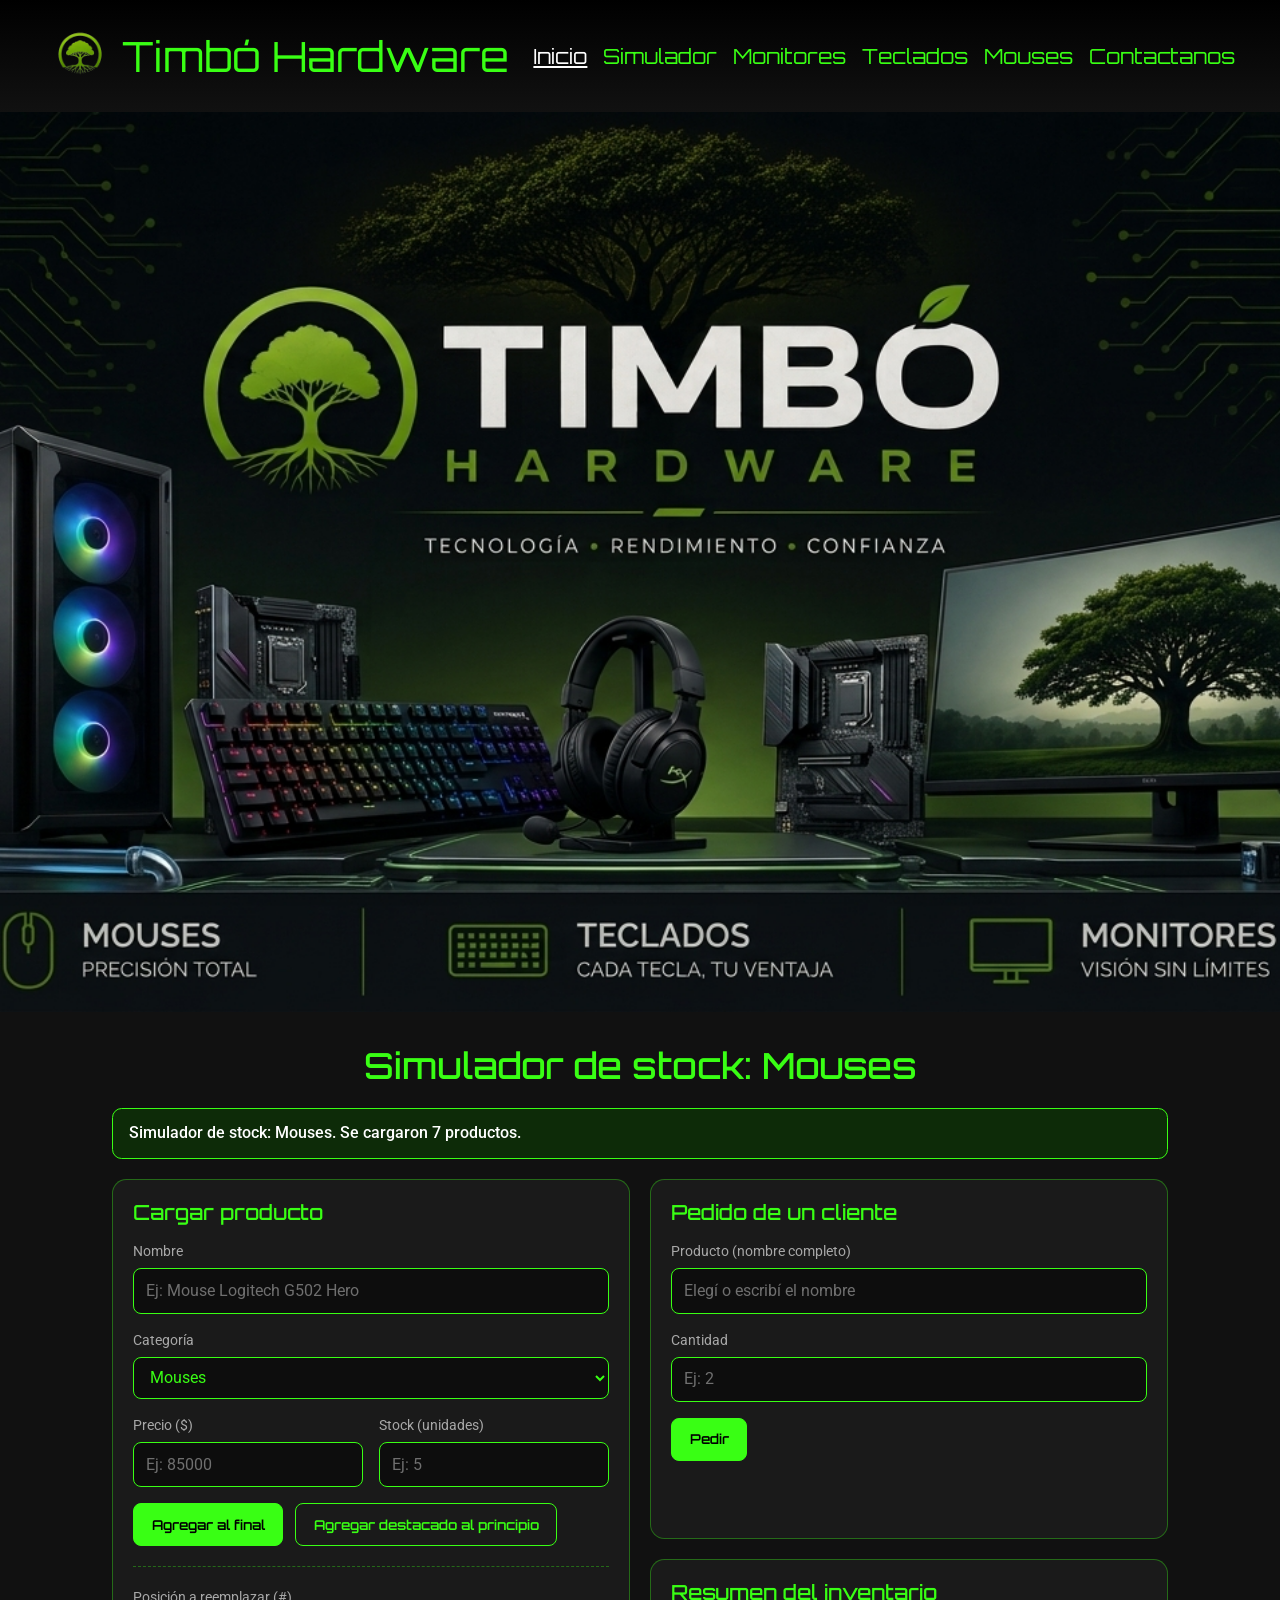
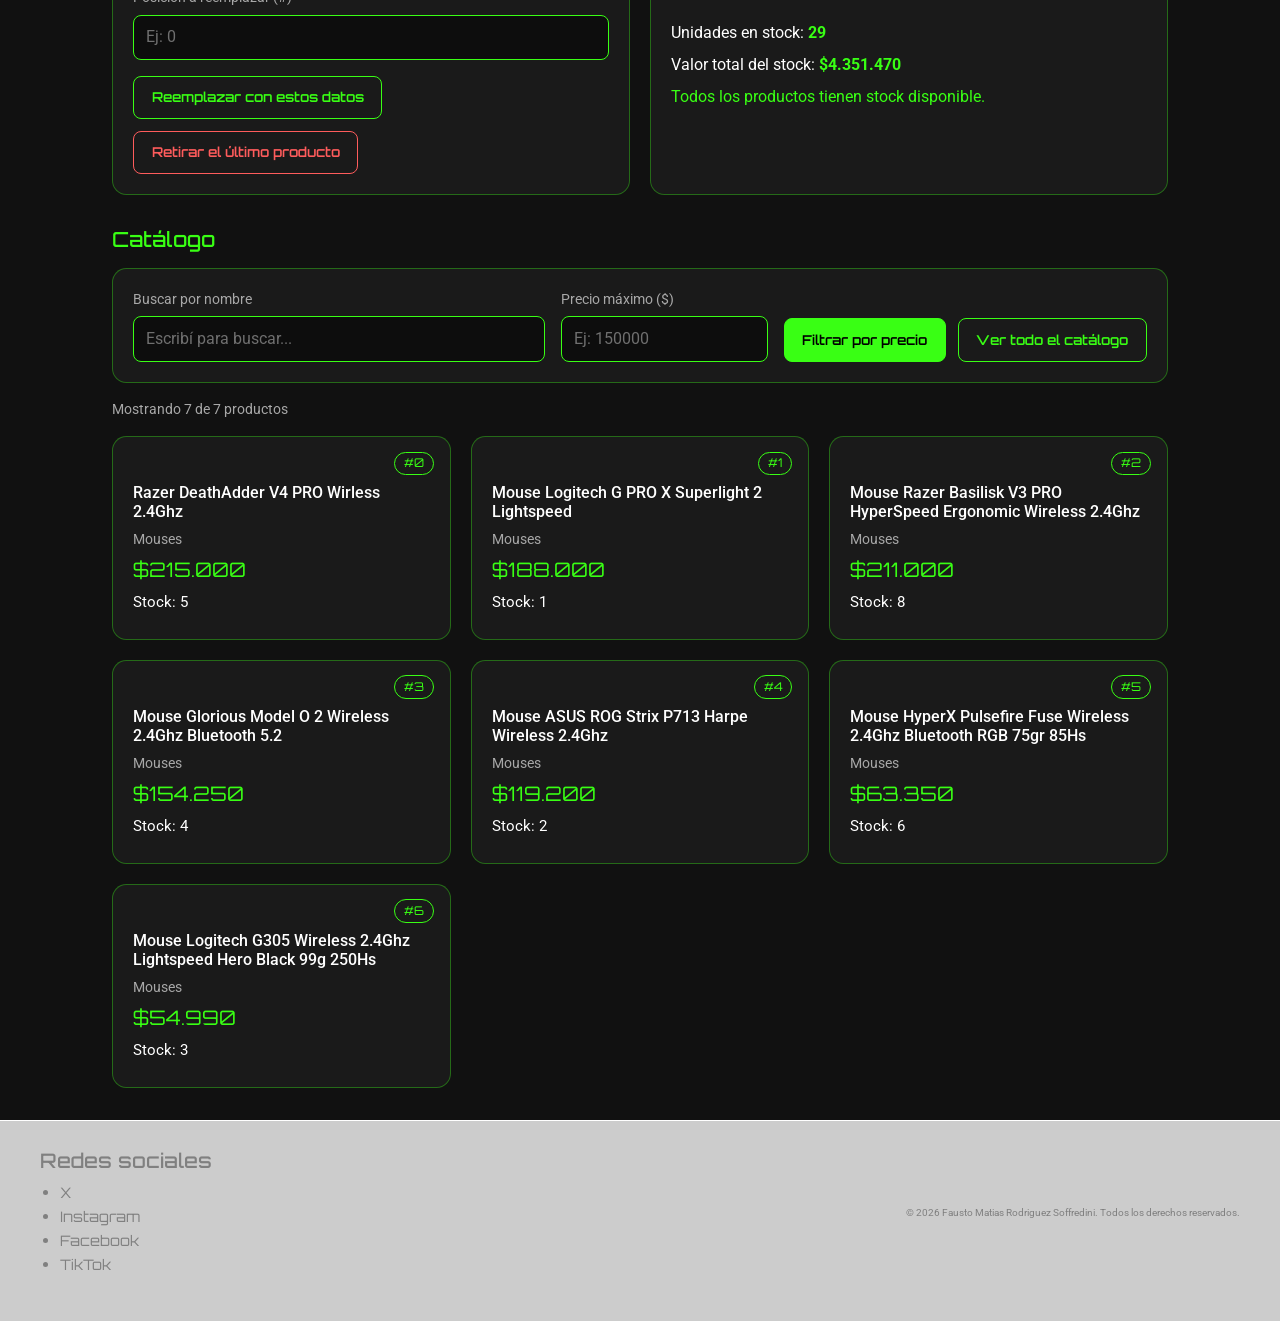
<file: index.html>
<!DOCTYPE html>
<html lang="es">

<head>
    <meta charset="UTF-8">
    <meta name="viewport" content="width=device-width, initial-scale=1.0">
    <title>Timbó Hardware</title>
    <meta name="description"
        content="Timbó Hardware: tienda gamer con monitores, teclados y mouses de las mejores marcas. Envíos y atención personalizada en Entre Ríos, Argentina.">
    <meta name="keywords"
        content="hardware gamer, tienda de hardware, monitores gamer, teclados mecánicos, mouses gamer, Timbó, Entre Ríos">
    <link href="https://cdn.jsdelivr.net/npm/bootstrap@5.3.3/dist/css/bootstrap.min.css" rel="stylesheet">
    <link rel="stylesheet" href="css/styles.css">
    <link rel="preconnect" href="https://fonts.googleapis.com">
    <link rel="preconnect" href="https://fonts.gstatic.com" crossorigin>
    <link
        href="https://fonts.googleapis.com/css2?family=Exo+2:ital,wght@0,100..900;1,100..900&family=Orbitron:wght@400..900&family=Roboto:ital,wght@0,100..900;1,100..900&display=swap"
        rel="stylesheet">
    <link href="https://unpkg.com/aos@2.3.1/dist/aos.css" rel="stylesheet">
    <script src="js/main.js" defer></script>
</head>

<body>
    <header>
        <nav class="navbar navbar-expand-lg navbar-dark navbar-custom">
            <div class="container-fluid">
                <a class="navbar-brand" href="#">
                    <img src="img/opcion3_logotimbohardware.png" alt="Logo timbó hardware">
                    <span class="title">Timbó Hardware</span>
                </a>
                <button class="navbar-toggler" type="button" data-bs-toggle="collapse" data-bs-target="#navbarNav"
                    aria-controls="navbarNav" aria-expanded="false" aria-label="Toggle navigation">
                    <span class="navbar-toggler-icon"></span>
                </button>
                <div class="collapse navbar-collapse" id="navbarNav">
                    <ul class="navbar-nav ms-auto">
                        <li class="nav-item"><a class="nav-link active" aria-current="page" href="#">Inicio</a></li>
                        <li class="nav-item"><a class="nav-link" href="#simulador">Simulador</a></li>
                        <li class="nav-item"><a class="nav-link" href="pages/monitores.html">Monitores</a></li>
                        <li class="nav-item"><a class="nav-link" href="pages/teclados.html">Teclados</a></li>
                        <li class="nav-item"><a class="nav-link" href="pages/mouses.html">Mouses</a></li>
                        <li class="nav-item"><a class="nav-link" href="pages/contactanos.html">Contactanos</a></li>
                    </ul>
                </div>
            </div>
        </nav>
    </header>
    <main>
        <section class="secindex">
        </section>

        <section class="simulador" id="simulador">
            <h1>Simulador de stock: Mouses</h1>

            <p id="mensaje" class="mensaje" role="status" aria-live="polite"></p>

            <div class="paneles">
                
                <form id="form-producto" class="panel panel-formulario" autocomplete="off">
                    <h2>Cargar producto</h2>

                    <div class="campo">
                        <label for="nombre">Nombre</label>
                        <input type="text" id="nombre" placeholder="Ej: Mouse Logitech G502 Hero">
                    </div>

                    <div class="campo">
                        <label for="categoria">Categoría</label>
                        <select id="categoria">
                            <option value="Monitores">Monitores</option>
                            <option value="Teclados">Teclados</option>
                            <option value="Mouses" selected>Mouses</option>
                        </select>
                    </div>

                    <div class="campos-doble">
                        <div class="campo">
                            <label for="precio">Precio ($)</label>
                            <input type="number" id="precio" min="1" step="any" placeholder="Ej: 85000">
                        </div>
                        <div class="campo">
                            <label for="stock">Stock (unidades)</label>
                            <input type="number" id="stock" min="0" step="1" placeholder="Ej: 5">
                        </div>
                    </div>

                    <div class="botones">
                        <button type="button" id="btn-agregar-final" class="boton">Agregar al final</button>
                        <button type="button" id="btn-agregar-principio" class="boton boton-secundario">Agregar
                            destacado al principio</button>
                    </div>

                    <div class="campo campo-separado">
                        <label for="indice">Posición a reemplazar (#)</label>
                        <input type="number" id="indice" min="0" step="1" placeholder="Ej: 0">
                    </div>

                    <div class="botones">
                        <button type="button" id="btn-reemplazar" class="boton boton-secundario">Reemplazar con estos
                            datos</button>
                        <button type="button" id="btn-retirar" class="boton boton-peligro">Retirar el último
                            producto</button>
                    </div>
                </form>

                <!-- Pedido de un cliente -->
                <div class="panel">
                    <h2>Pedido de un cliente</h2>

                    <div class="campo">
                        <label for="pedido-nombre">Producto (nombre completo)</label>
                        <input type="text" id="pedido-nombre" list="lista-nombres" autocomplete="off"
                            placeholder="Elegí o escribí el nombre">
                        <datalist id="lista-nombres"></datalist>
                    </div>

                    <div class="campo">
                        <label for="pedido-cantidad">Cantidad</label>
                        <input type="number" id="pedido-cantidad" min="1" step="1" placeholder="Ej: 2">
                    </div>

                    <div class="botones">
                        <button type="button" id="btn-pedir" class="boton">Pedir</button>
                    </div>
                </div>

                <!-- Resumen del inventario (se actualiza solo) -->
                <div class="panel">
                    <h2>Resumen del inventario</h2>
                    <div id="resumen" class="resumen"></div>
                </div>
            </div>

            <!-- Catálogo -->
            <div class="catalogo">
                <h2>Catálogo</h2>

                <div class="barra-filtros">
                    <div class="campo campo-busqueda">
                        <label for="busqueda">Buscar por nombre</label>
                        <input type="search" id="busqueda" placeholder="Escribí para buscar...">
                    </div>

                    <div class="campo">
                        <label for="precio-maximo">Precio máximo ($)</label>
                        <input type="number" id="precio-maximo" min="1" step="any" placeholder="Ej: 150000">
                    </div>

                    <div class="botones botones-filtro">
                        <button type="button" id="btn-filtrar" class="boton">Filtrar por precio</button>
                        <button type="button" id="btn-mostrar-todos" class="boton boton-secundario">Ver todo el
                            catálogo</button>
                    </div>
                </div>

                <p id="contador" class="contador"></p>

                <div id="contenedor-productos" class="grilla-tarjetas"></div>
            </div>
        </section>
    </main>

    <footer>
        <div>
            <h2>Redes sociales</h2>
            <ul>
                <li><a href="https://x.com/" target="_blank">X</a></li>
                <li><a href="https://www.instagram.com/" target="_blank">Instagram</a></li>
                <li><a href="https://www.facebook.com/" target="_blank">Facebook</a></li>
                <li><a href="https://www.tiktok.com/" target="_blank">TikTok</a></li>
            </ul>
        </div>

        <div>
            <p>&copy; 2026 Fausto Matias Rodriguez Soffredini. Todos los derechos reservados.</p>
        </div>

    </footer>

    <script src="https://cdn.jsdelivr.net/npm/bootstrap@5.3.3/dist/js/bootstrap.bundle.min.js"></script>
</body>

</html>
</file>
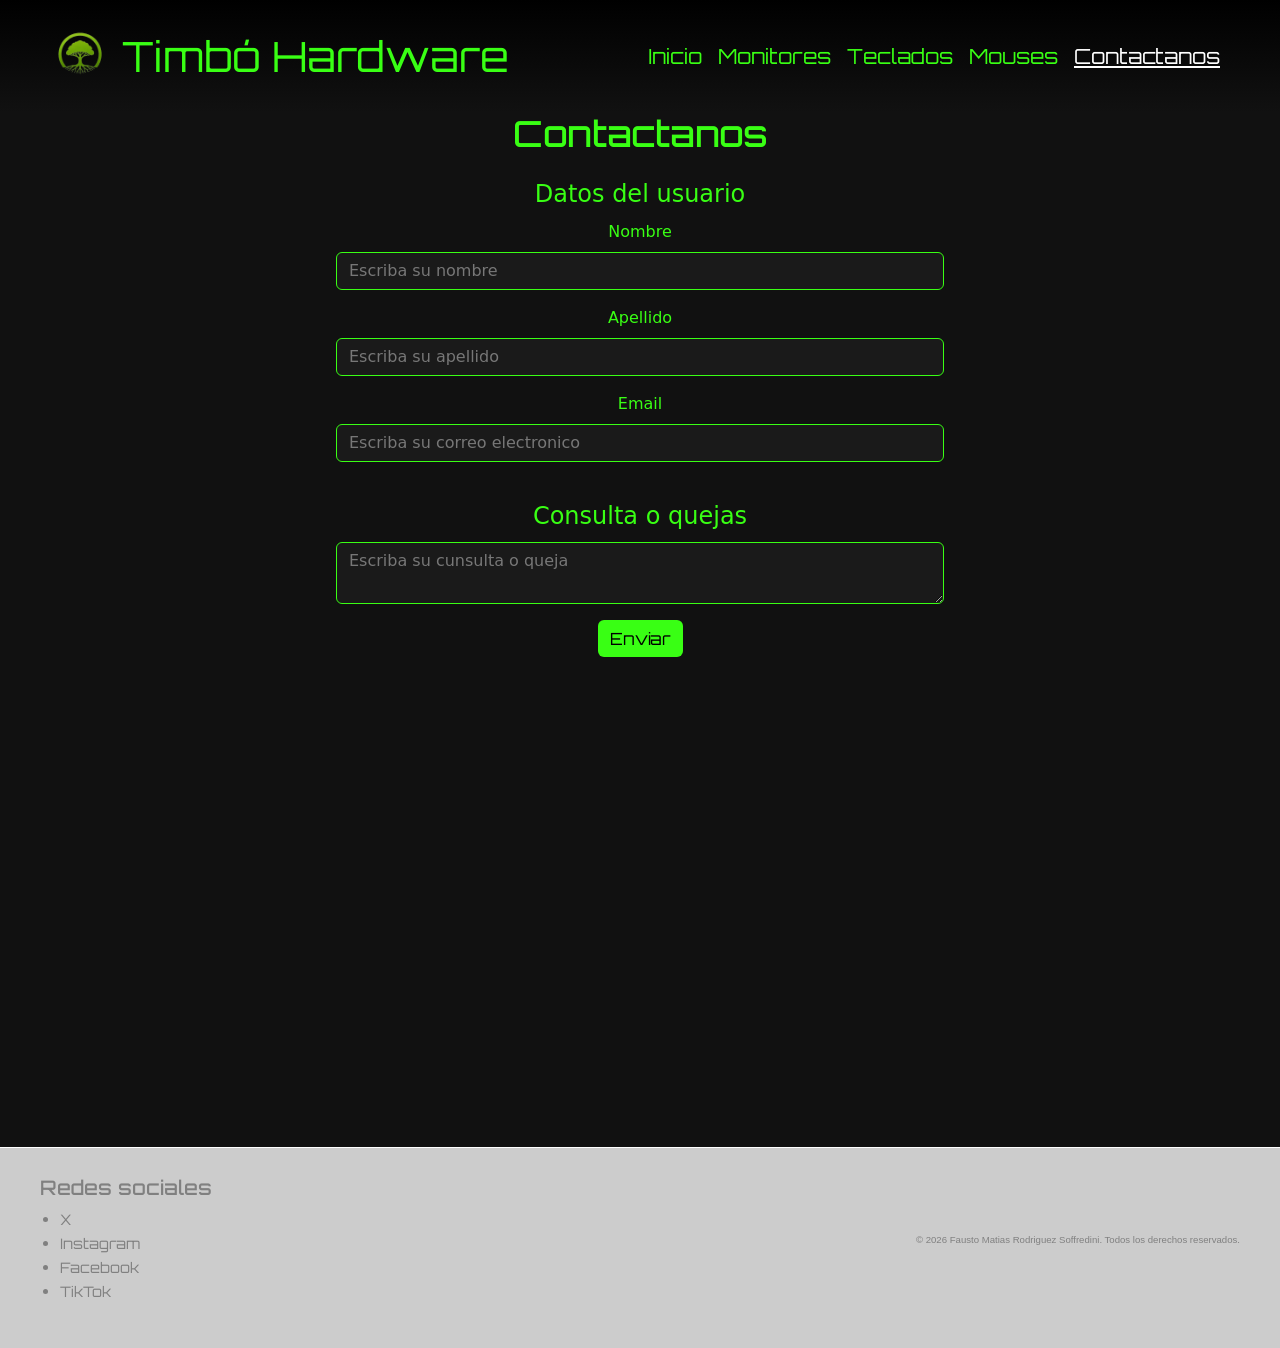
<file: pages/contactanos.html>
<!DOCTYPE html>
<html lang="es">

<head>
    <meta charset="UTF-8">
    <meta name="viewport" content="width=device-width, initial-scale=1.0">
    <title>Contactanos | Timbó Hardware</title>
    <meta name="description"
        content="¿Consultas o quejas? Escribinos desde el formulario de contacto de Timbó Hardware y encontrá nuestra ubicación en Timbó, Entre Ríos.">
    <meta name="keywords"
        content="contacto Timbó Hardware, formulario de contacto, ubicación tienda gamer, Entre Ríos">
    <link href="https://cdn.jsdelivr.net/npm/bootstrap@5.3.3/dist/css/bootstrap.min.css" rel="stylesheet">
    <link rel="stylesheet" href="../css/styles.css">
    <link rel="preconnect" href="https://fonts.googleapis.com">
    <link rel="preconnect" href="https://fonts.gstatic.com" crossorigin>
    <link href="https://fonts.googleapis.com/css2?family=Orbitron:wght@400..900&display=swap" rel="stylesheet">
    <script src="../js/main.js" defer></script>
</head>

<body>
    <header>
        <nav class="navbar navbar-expand-lg navbar-dark navbar-custom">
            <div class="container-fluid">
                <a class="navbar-brand" href="../index.html">
                    <img src="../img/opcion3_logotimbohardware.png" alt="Logo timbó hardware">
                    <span class="title">Timbó Hardware</span>
                </a>
                <button class="navbar-toggler" type="button" data-bs-toggle="collapse"
                    data-bs-target="#navbarNav" aria-controls="navbarNav" aria-expanded="false"
                    aria-label="Toggle navigation">
                    <span class="navbar-toggler-icon"></span>
                </button>
                <div class="collapse navbar-collapse" id="navbarNav">
                    <ul class="navbar-nav ms-auto">
                        <li class="nav-item"><a class="nav-link" href="../index.html">Inicio</a></li>
                        <li class="nav-item"><a class="nav-link" href="monitores.html">Monitores</a></li>
                        <li class="nav-item"><a class="nav-link" href="teclados.html">Teclados</a></li>
                        <li class="nav-item"><a class="nav-link" href="mouses.html">Mouses</a></li>
                        <li class="nav-item"><a class="nav-link active" aria-current="page" href="#">Contactanos</a></li>
                    </ul>
                </div>
            </div>
        </nav>
    </header>


    <main class="maincontact">
        <div class="container">
            <h1 class="h2contact">Contactanos</h1>
            <form>
                <fieldset>
                    <legend>Datos del usuario</legend>
                    <div class="mb-3">
                        <label for="form-name" class="form-label">Nombre</label>
                        <input type="text" class="form-control" id="form-name" placeholder="Escriba su nombre" required>
                    </div>
                    <div class="mb-3">
                        <label for="from-apl" class="form-label">Apellido</label>
                        <input type="text" class="form-control" id="from-apl" placeholder="Escriba su apellido" required>
                    </div>
                    <div class="mb-3">
                        <label for="from-email" class="form-label">Email</label>
                        <input type="email" class="form-control" id="from-email" placeholder="Escriba su correo electronico" required>
                    </div>
                </fieldset>
                <fieldset>
                    <legend>Consulta o quejas</legend>
                    <textarea class="form-control" placeholder="Escriba su cunsulta o queja"></textarea>
                </fieldset>
                <input type="submit" class="btn btn-neon mt-3" value="Enviar">
            </form>
            <section>
                <iframe title="Ubicación de Timbó Hardware en el mapa"
                    src="https://www.google.com/maps/embed?pb=!1m18!1m12!1m3!1d252.16067580365151!2d-60.49565575355877!3d-31.752585720716606!2m3!1f0!2f0!3f0!3m2!1i1024!2i768!4f13.1!3m3!1m2!1s0x95b44ddc25645367%3A0x3a092cbb2040b0ad!2zRWwgVGltYsOzLCBFMzEwMiBQYXJhbsOhLCBFbnRyZSBSw61vcw!5e0!3m2!1ses!2sar!4v1782133931710!5m2!1ses!2sar"
                    allowfullscreen="" loading="lazy" referrerpolicy="no-referrer-when-downgrade"></iframe>
            </section>
        </div>
    </main>


    <footer>
        <div>
            <h2>Redes sociales</h2>
            <ul>
                <li><a href="https://x.com/" target="_blank">X</a></li>
                <li><a href="https://www.instagram.com/" target="_blank">Instagram</a></li>
                <li><a href="https://www.facebook.com/" target="_blank">Facebook</a></li>
                <li><a href="https://www.tiktok.com/" target="_blank">TikTok</a></li>
            </ul>
        </div>

        <div>
            <p>&copy; 2026 Fausto Matias Rodriguez Soffredini. Todos los derechos reservados.</p>
        </div>

    </footer>

    <script src="https://cdn.jsdelivr.net/npm/bootstrap@5.3.3/dist/js/bootstrap.bundle.min.js"></script>
</body>

</html>
</file>
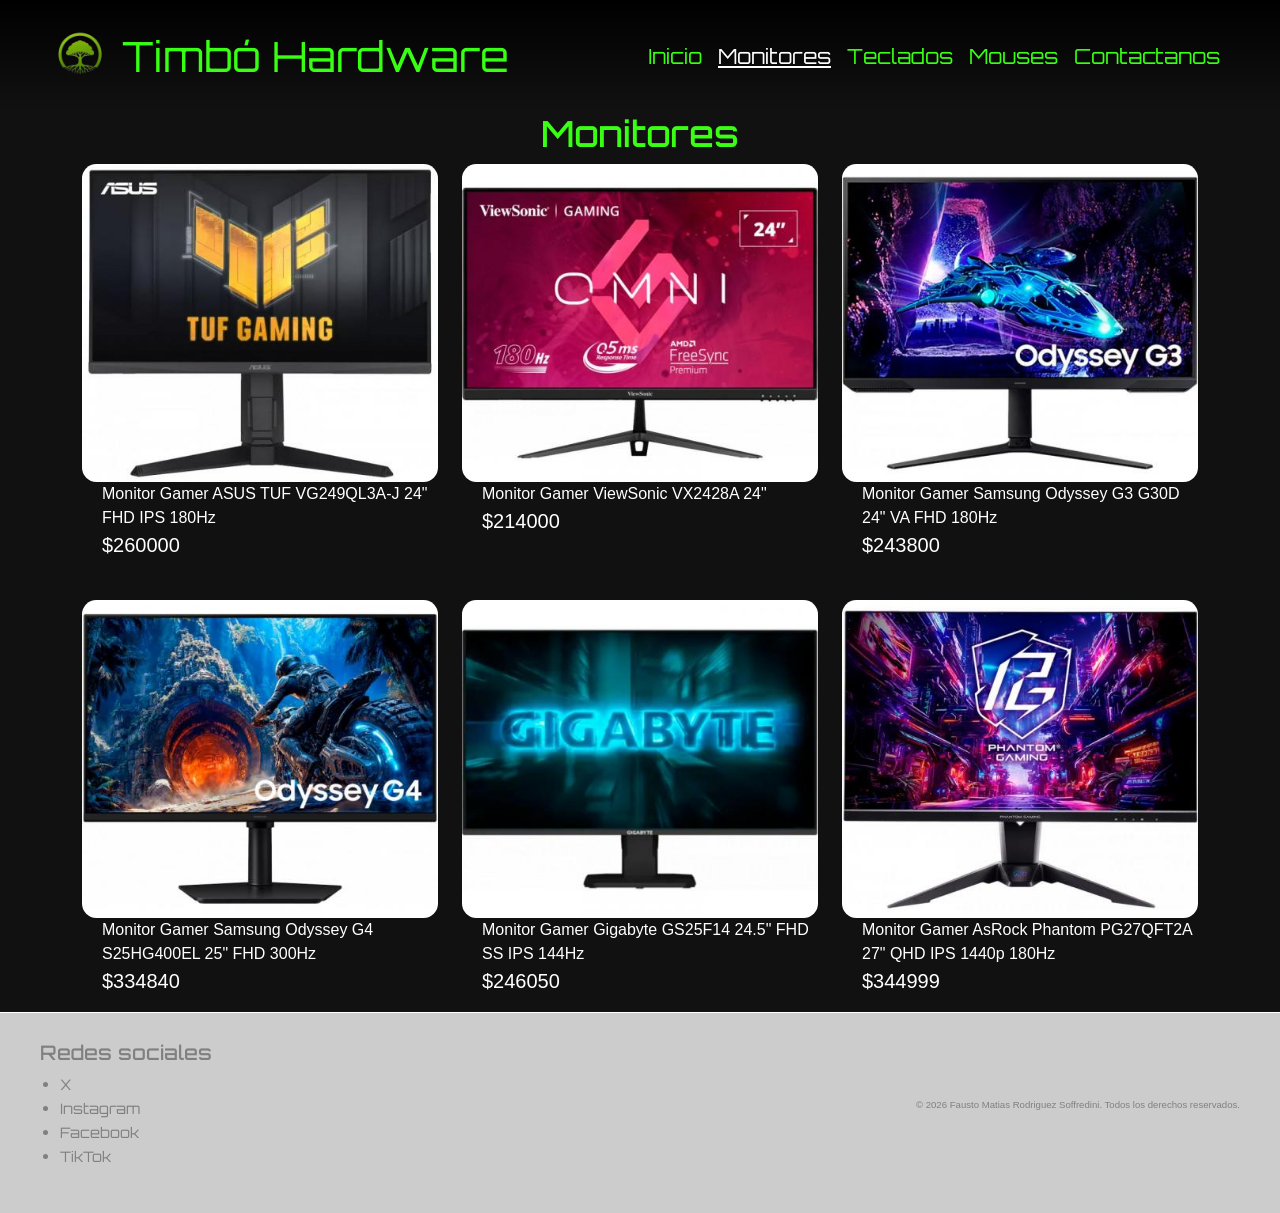
<file: pages/monitores.html>
<!DOCTYPE html>
<html lang="es">

<head>
    <meta charset="UTF-8">
    <meta name="viewport" content="width=device-width, initial-scale=1.0">
    <title>Monitores Gamer | Timbó Hardware</title>
    <meta name="description"
        content="Catálogo de monitores gamer ASUS, ViewSonic, Samsung Odyssey, Gigabyte y AsRock: FHD, QHD, 144Hz a 300Hz. Encontrá el ideal para tu setup en Timbó Hardware.">
    <meta name="keywords"
        content="monitores gamer, monitor 144Hz, monitor 180Hz, ASUS TUF, Samsung Odyssey, ViewSonic, Timbó Hardware">
    <link href="https://cdn.jsdelivr.net/npm/bootstrap@5.3.3/dist/css/bootstrap.min.css" rel="stylesheet">
    <link rel="stylesheet" href="../css/styles.css">
    <link rel="preconnect" href="https://fonts.googleapis.com">
    <link rel="preconnect" href="https://fonts.gstatic.com" crossorigin>
    <link href="https://fonts.googleapis.com/css2?family=Orbitron:wght@400..900&display=swap" rel="stylesheet">
    <link href="https://unpkg.com/aos@2.3.1/dist/aos.css" rel="stylesheet">
    <script src="../js/main.js" defer></script>
</head>

<body>
    <header>
        <nav class="navbar navbar-expand-lg navbar-dark navbar-custom">
            <div class="container-fluid">
                <a class="navbar-brand" href="../index.html">
                    <img src="../img/opcion3_logotimbohardware.png" alt="Logo timbó hardware">
                    <span class="title">Timbó Hardware</span>
                </a>
                <button class="navbar-toggler" type="button" data-bs-toggle="collapse"
                    data-bs-target="#navbarNav" aria-controls="navbarNav" aria-expanded="false"
                    aria-label="Toggle navigation">
                    <span class="navbar-toggler-icon"></span>
                </button>
                <div class="collapse navbar-collapse" id="navbarNav">
                    <ul class="navbar-nav ms-auto">
                        <li class="nav-item"><a class="nav-link" href="../index.html">Inicio</a></li>
                        <li class="nav-item"><a class="nav-link active" aria-current="page" href="#">Monitores</a></li>
                        <li class="nav-item"><a class="nav-link" href="teclados.html">Teclados</a></li>
                        <li class="nav-item"><a class="nav-link" href="mouses.html">Mouses</a></li>
                        <li class="nav-item"><a class="nav-link" href="contactanos.html">Contactanos</a></li>
                    </ul>
                </div>
            </div>
        </nav>
    </header>
    <main>
        <div class="container">
            <h1>Monitores</h1>
            <section class="row g-4 justify-content-center">
                <div class="col-12 col-md-6 col-lg-4" data-aos="fade-right">
                    <figure>
                        <img src="../img/monitorgamerasustufvg249ql3a-j.jpg" alt="Monitor Gamer ASUS TUF VG249QL3A-J 24 FHD IPS 180Hz" class="producto">
                        <figcaption>Monitor Gamer ASUS TUF VG249QL3A-J 24" FHD IPS 180Hz</figcaption>
                        <p>$260000</p>
                    </figure>
                </div>
                <div class="col-12 col-md-6 col-lg-4" data-aos="fade-down">
                    <figure>
                        <img src="../img/compragamer_Imganen_general_40295_Monitor_Gamer_ViewSonic_VX2428A_24__FHD_IPS_180Hz_FreeSync_Premium_3f8b9818-grn.jpg" alt="Monitor Gamer ViewSonic VX2428A 24& FHD IPS 180Hz" class="producto">
                        <figcaption>Monitor Gamer ViewSonic VX2428A 24"</figcaption>
                        <p>$214000</p>
                    </figure>
                </div>
                <div class="col-12 col-md-6 col-lg-4" data-aos="fade-left">
                    <figure>
                        <img src="../img/compragamer_Imganen_general_53437_Monitor_Gamer_Samsung_Odyssey_G3_G30D_24__VA_FHD_180Hz_LS24DG300ELXZB_975720d7-grn.jpg" alt="Monitor Gamer Samsung Odyssey G3 G30D 24 VA FHD 180Hz" class="producto">
                        <figcaption>Monitor Gamer Samsung Odyssey G3 G30D 24" VA FHD 180Hz</figcaption>
                        <p>$243800</p>
                    </figure>
                </div>
                <div class="col-12 col-md-6 col-lg-4" data-aos="fade-right">
                    <figure>
                        <img src="../img/compragamer_Imganen_general_53558_Monitor_Gamer_Samsung_Odyssey_G4_S25HG400EL_25__FHD_300Hz_LS25HG400ELXZB_f2a3b28c-grn.jpg" alt="Monitor Gamer Samsung Odyssey G4 S25HG400EL 25 FHD 300Hz" class="producto">
                        <figcaption>Monitor Gamer Samsung Odyssey G4 S25HG400EL 25" FHD 300Hz</figcaption>
                        <p>$334840</p>
                    </figure>
                </div>
                <div class="col-12 col-md-6 col-lg-4" data-aos="fade-up">
                    <figure>
                        <img src="../img/compragamer_Imganen_general_53033_Monitor_Gamer_Gigabyte_GS25F14_24.5__FHD_SS_IPS_144Hz_1ms_Adaptive-Sync_6673f477-grn.jpg" alt="Monitor Gamer Gigabyte GS25F14 24.5 FHD SS IPS 144Hz" class="producto">
                        <figcaption>Monitor Gamer Gigabyte GS25F14 24.5" FHD SS IPS 144Hz</figcaption>
                        <p>$246050</p>
                    </figure>
                </div>
                <div class="col-12 col-md-6 col-lg-4" data-aos="fade-left">
                    <figure>
                        <img src="../img/compragamer_Imganen_general_41867_Monitor_Gamer_AsRock_Phantom_PG27QFT2A_27__QHD_IPS_1440p_180Hz_FreeSync_Antena_WiFi_Integrada_Base_Regulable_5a72f4c4-grn.jpg" alt="Monitor Gamer AsRock Phantom PG27QFT2A 27 QHD IPS 1440p 180Hz" class="producto">
                        <figcaption>Monitor Gamer AsRock Phantom PG27QFT2A 27" QHD IPS 1440p 180Hz</figcaption>
                        <p>$344999</p>
                    </figure>
                </div>
            </section>
        </div>
    </main>

    <footer>
        <div>
            <h2>Redes sociales</h2>
            <ul>
                <li><a href="https://x.com/" target="_blank">X</a></li>
                <li><a href="https://www.instagram.com/" target="_blank">Instagram</a></li>
                <li><a href="https://www.facebook.com/" target="_blank">Facebook</a></li>
                <li><a href="https://www.tiktok.com/" target="_blank">TikTok</a></li>
            </ul>
        </div>

        <div>
            <p>&copy; 2026 Fausto Matias Rodriguez Soffredini. Todos los derechos reservados.</p>
        </div>

    </footer>

    <script src="https://cdn.jsdelivr.net/npm/bootstrap@5.3.3/dist/js/bootstrap.bundle.min.js"></script>
    <script src="https://unpkg.com/aos@2.3.1/dist/aos.js"></script>
    <script>
        AOS.init();
    </script>
</body>

</html>
</file>
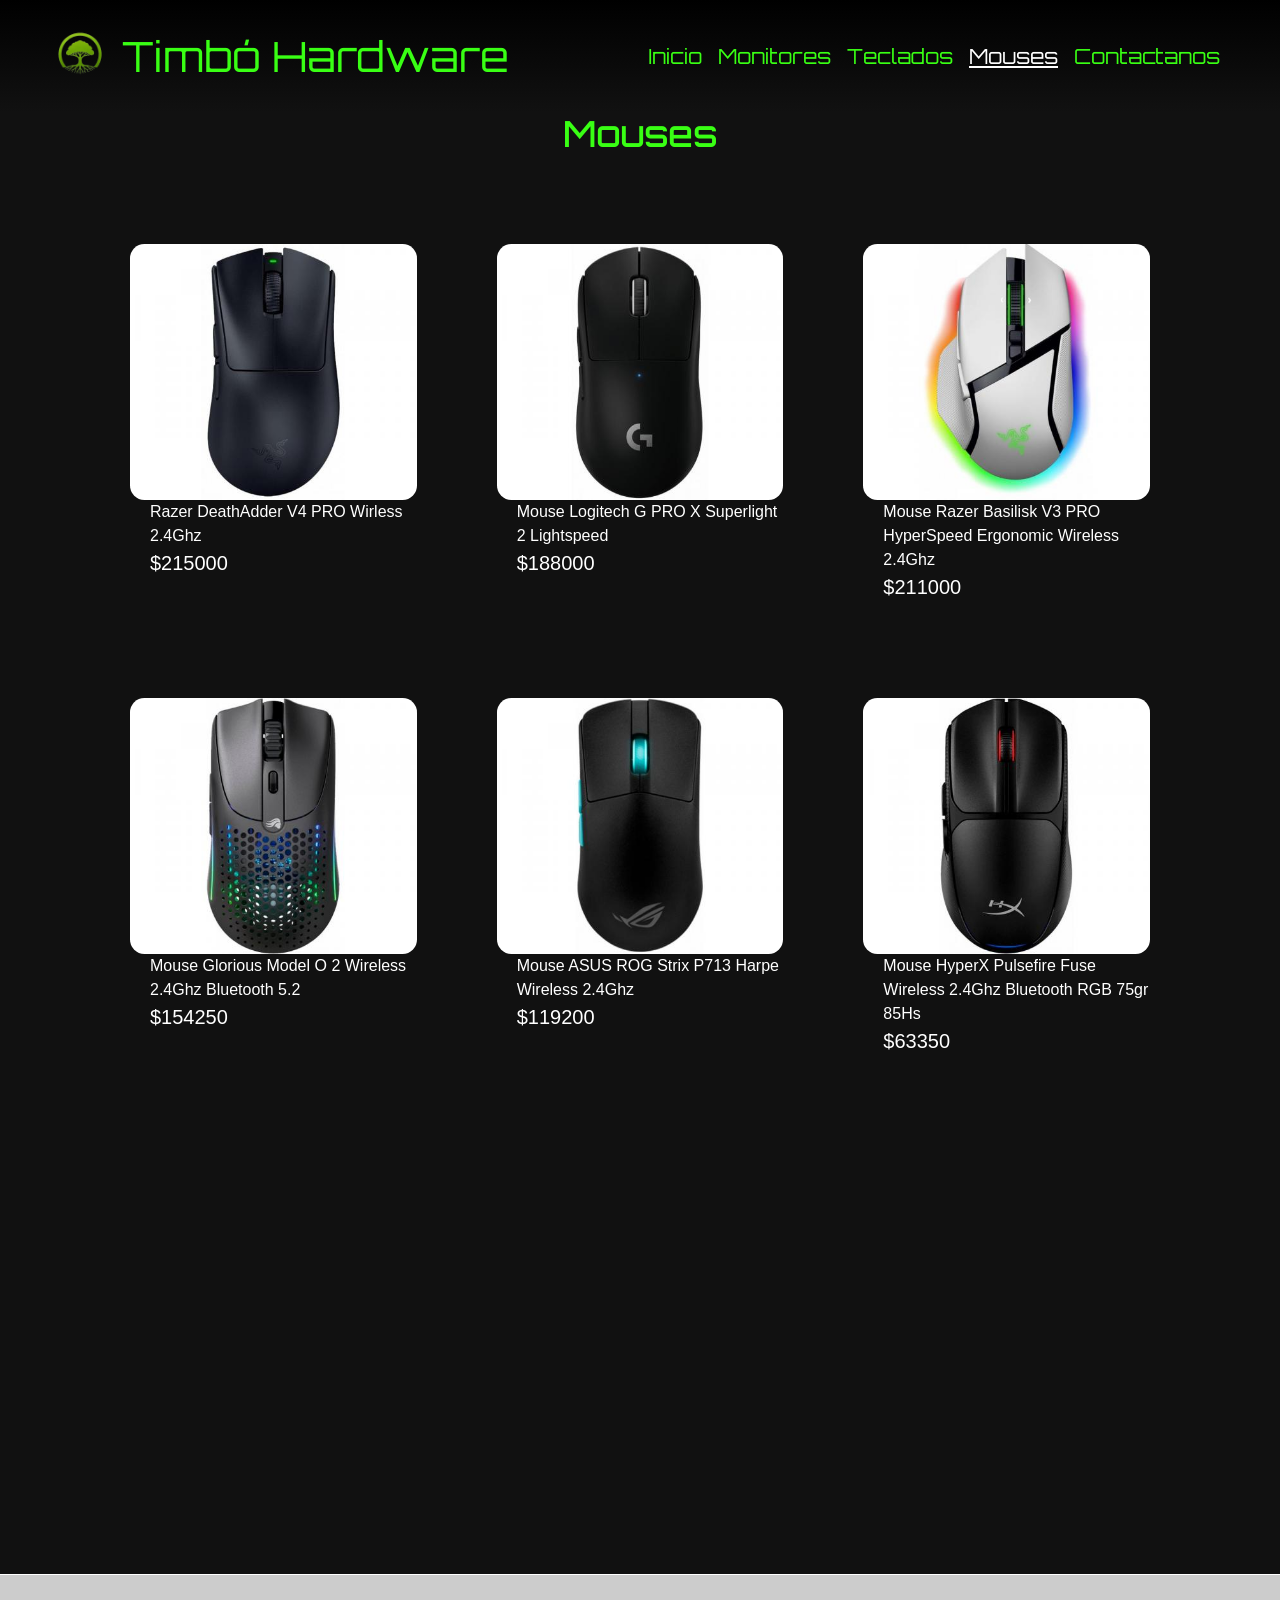
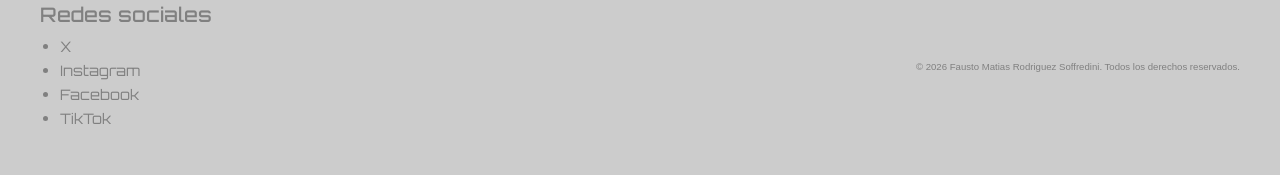
<file: pages/mouses.html>
<!DOCTYPE html>
<html lang="es">

<head>
    <meta charset="UTF-8">
    <meta name="viewport" content="width=device-width, initial-scale=1.0">
    <title>Mouses Gamer | Timbó Hardware</title>
    <meta name="description"
        content="Mouses gamer inalámbricos Razer, Logitech, Glorious, ASUS ROG y HyperX con sensores de alta precisión. Descubrí el catálogo completo en Timbó Hardware.">
    <meta name="keywords"
        content="mouses gamer, mouse inalámbrico, Razer DeathAdder, Logitech G PRO, Glorious Model O, Timbó Hardware">
    <link href="https://cdn.jsdelivr.net/npm/bootstrap@5.3.3/dist/css/bootstrap.min.css" rel="stylesheet">
    <link rel="stylesheet" href="../css/styles.css">
    <link rel="preconnect" href="https://fonts.googleapis.com">
    <link rel="preconnect" href="https://fonts.gstatic.com" crossorigin>
    <link href="https://fonts.googleapis.com/css2?family=Orbitron:wght@400..900&display=swap" rel="stylesheet">
    <link href="https://unpkg.com/aos@2.3.1/dist/aos.css" rel="stylesheet">
    <script src="../js/main.js" defer></script>
</head>

<body>
    <header>
        <nav class="navbar navbar-expand-lg navbar-dark navbar-custom">
            <div class="container-fluid">
                <a class="navbar-brand" href="../index.html">
                    <img src="../img/opcion3_logotimbohardware.png" alt="Logo timbó hardware">
                    <span class="title">Timbó Hardware</span>
                </a>
                <button class="navbar-toggler" type="button" data-bs-toggle="collapse" data-bs-target="#navbarNav"
                    aria-controls="navbarNav" aria-expanded="false" aria-label="Toggle navigation">
                    <span class="navbar-toggler-icon"></span>
                </button>
                <div class="collapse navbar-collapse" id="navbarNav">
                    <ul class="navbar-nav ms-auto">
                        <li class="nav-item"><a class="nav-link" href="../index.html">Inicio</a></li>
                        <li class="nav-item"><a class="nav-link" href="monitores.html">Monitores</a></li>
                        <li class="nav-item"><a class="nav-link" href="teclados.html">Teclados</a></li>
                        <li class="nav-item"><a class="nav-link active" aria-current="page" href="#">Mouses</a></li>
                        <li class="nav-item"><a class="nav-link" href="contactanos.html">Contactanos</a></li>
                    </ul>
                </div>
            </div>
        </nav>
    </header>
    <main>
        <div class="container">
            <h1>Mouses</h1>
            <section class="grid-productos">
                <div data-aos="zoom-in"> 
                    <figure>
                        <img src="../img/razerdeathadderv4pro.jpg" alt="Mouse razer deathadder v4 pro" class="producto">
                        <figcaption>Razer DeathAdder V4 PRO Wirless 2.4Ghz</figcaption>
                        <p>$215000</p>
                    </figure>
                </div>
                <div data-aos="zoom-in" data-aos-delay="100">
                    <figure>
                        <img src="../img/mouselogitechgproxsuperlight2lightspeed.jpg"
                            alt="Mouse Logitech G PRO X Superlight 2 Lightspeed" class="producto">
                        <figcaption>Mouse Logitech G PRO X Superlight 2 Lightspeed</figcaption>
                        <p>$188000</p>
                    </figure>
                </div>
                <div data-aos="zoom-in" data-aos-delay="200">
                    <figure>
                        <img src="../img/compragamer_Imganen_general_48098_Mouse_Razer_Basilisk_V3_PRO_HyperSpeed_Ergonomic_Wireless_2.4Ghz_White_35K_DPI_RGB_140hs_42623466-grn.jpg"
                            alt="Razer Basilisk" class="producto">
                        <figcaption>Mouse Razer Basilisk V3 PRO HyperSpeed Ergonomic Wireless 2.4Ghz</figcaption>
                        <p>$211000</p>
                    </figure>
                </div>
                <div data-aos="zoom-in" data-aos-delay="300">
                    <figure>
                        <img src="../img/compragamer_Imganen_general_42610_Mouse_Glorious_Model_O_2_Wireless_2.4Ghz_Bluetooth_5.2_Matte_Black_26K_DPI_RGB_68gr_110Hs_084798b9-grn.jpg"
                            alt="Mouse Glorious Model O 2 Wireless 2.4Ghz Bluetooth 5.2" class="producto">
                        <figcaption>Mouse Glorious Model O 2 Wireless 2.4Ghz Bluetooth 5.2</figcaption>
                        <p>$154250</p>
                    </figure>
                </div>
                <div data-aos="zoom-in" data-aos-delay="300">
                    <figure>
                        <img src="../img/compragamer_Imganen_general_41808_Mouse_ASUS_ROG_Strix_P713_Harpe_Wireless_2.4Ghz_Bluetooth_Ace_Aim_Lab_Edition_36.000DPI_Black_f9cbf54c-grn.jpg"
                            alt="Mouse ASUS ROG Strix P713 Harpe Wireless 2.4Ghz " class="producto">
                        <figcaption>Mouse ASUS ROG Strix P713 Harpe Wireless 2.4Ghz </figcaption>
                        <p>$119200</p>
                    </figure>
                </div>
                <div data-aos="zoom-in" data-aos-delay="300">
                    <figure>
                        <img src="../img/compragamer_Imganen_general_52735_Mouse_HyperX_Pulsefire_Fuse_Wireless_2.4Ghz_Bluetooth_RGB_75gr_85Hs_0378e422-grn.jpg"
                            alt="Mouse HyperX Pulsefire Fuse Wireless 2.4Ghz Bluetooth RGB 75gr 85Hs" class="producto">
                        <figcaption>Mouse HyperX Pulsefire Fuse Wireless 2.4Ghz Bluetooth RGB 75gr 85Hs</figcaption>
                        <p>$63350</p>
                    </figure>

                </div>
                <div data-aos="zoom-in" data-aos-delay="300">
                    <figure>
                        <img src="../img/compragamer_Imganen_general_10585_Mouse_Logitech_G305_Wireless_2.4Ghz_Lightspeed_Hero_Black_99g_250Hs_a0fa0a4d-grn.jpg"
                            alt="Mouse Logitech G305 Wireless 2.4Ghz Lightspeed Hero Black 99g 250Hs" class="producto">
                        <figcaption>Mouse Logitech G305 Wireless 2.4Ghz Lightspeed Hero Black 99g 250Hs</figcaption>
                        <p>$54990</p>
                    </figure>
                </div>
            </section>
        </div>
    </main>

    <footer>
        <div>
            <h2>Redes sociales</h2>
            <ul>
                <li><a href="https://x.com/" target="_blank">X</a></li>
                <li><a href="https://www.instagram.com/" target="_blank">Instagram</a></li>
                <li><a href="https://www.facebook.com/" target="_blank">Facebook</a></li>
                <li><a href="https://www.tiktok.com/" target="_blank">TikTok</a></li>
            </ul>
        </div>

        <div>
            <p>&copy; 2026 Fausto Matias Rodriguez Soffredini. Todos los derechos reservados.</p>
        </div>

    </footer>

    <script src="https://cdn.jsdelivr.net/npm/bootstrap@5.3.3/dist/js/bootstrap.bundle.min.js"></script>
    <script src="https://unpkg.com/aos@2.3.1/dist/aos.js"></script>
    <script>
        AOS.init();
    </script>
</body>

</html>
</file>
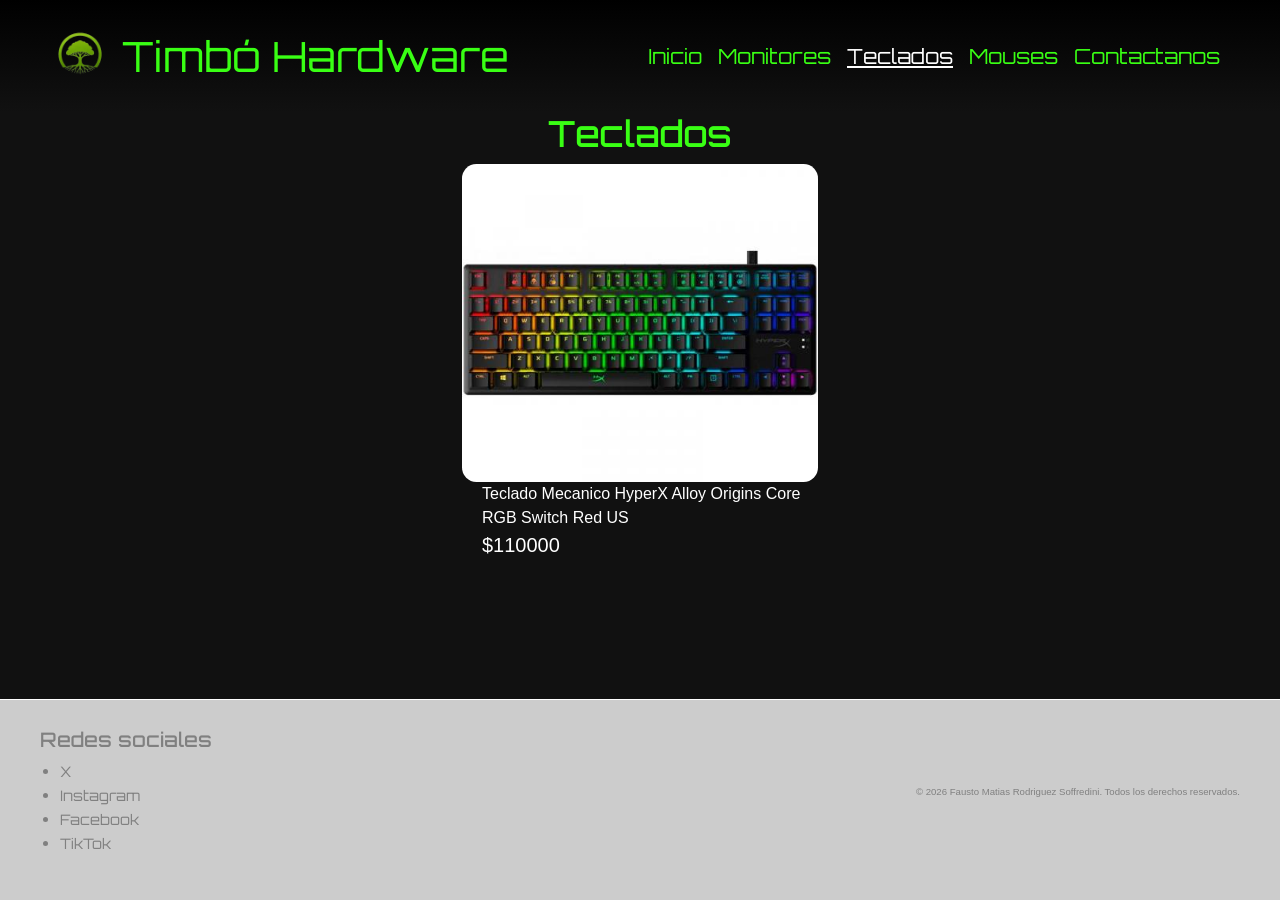
<file: pages/teclados.html>
<!DOCTYPE html>
<html lang="es">

<head>
    <meta charset="UTF-8">
    <meta name="viewport" content="width=device-width, initial-scale=1.0">
    <title>Teclados Mecánicos | Timbó Hardware</title>
    <meta name="description"
        content="Teclados mecánicos gamer con switches e iluminación RGB, como el HyperX Alloy Origins Core. Calidad y precisión para tus partidas en Timbó Hardware.">
    <meta name="keywords"
        content="teclados mecánicos, teclado gamer, HyperX Alloy Origins, switches red, teclado RGB, Timbó Hardware">
    <link href="https://cdn.jsdelivr.net/npm/bootstrap@5.3.3/dist/css/bootstrap.min.css" rel="stylesheet">
    <link rel="stylesheet" href="../css/styles.css">
    <link rel="preconnect" href="https://fonts.googleapis.com">
    <link rel="preconnect" href="https://fonts.gstatic.com" crossorigin>
    <link href="https://fonts.googleapis.com/css2?family=Orbitron:wght@400..900&display=swap" rel="stylesheet">
    <link href="https://unpkg.com/aos@2.3.1/dist/aos.css" rel="stylesheet">
    <script src="../js/main.js" defer></script>
</head>

<body>
    <header>
        <nav class="navbar navbar-expand-lg navbar-dark navbar-custom">
            <div class="container-fluid">
                <a class="navbar-brand" href="../index.html">
                    <img src="../img/opcion3_logotimbohardware.png" alt="Logo timbó hardware">
                    <span class="title">Timbó Hardware</span>
                </a>
                <button class="navbar-toggler" type="button" data-bs-toggle="collapse" data-bs-target="#navbarNav"
                    aria-controls="navbarNav" aria-expanded="false" aria-label="Toggle navigation">
                    <span class="navbar-toggler-icon"></span>
                </button>
                <div class="collapse navbar-collapse" id="navbarNav">
                    <ul class="navbar-nav ms-auto">
                        <li class="nav-item"><a class="nav-link" href="../index.html">Inicio</a></li>
                        <li class="nav-item"><a class="nav-link" href="monitores.html">Monitores</a></li>
                        <li class="nav-item"><a class="nav-link active" aria-current="page" href="#">Teclados</a></li>
                        <li class="nav-item"><a class="nav-link" href="mouses.html">Mouses</a></li>
                        <li class="nav-item"><a class="nav-link" href="contactanos.html">Contactanos</a></li>
                    </ul>
                </div>
            </div>
        </nav>
    </header>
    <main>
        <div class="container">
            <h1>Teclados</h1>
            <section class="row g-4 justify-content-center">
                <div class="col-12 col-md-6 col-lg-4" data-aos="flip-left" data-aos-easing="ease-out-cubic"
                    data-aos-duration="2000">
                    <figure>
                        <img src="../img/tecladohyperxalloyoriginscorergbswitchesredus.jpg"
                            alt="Teclado Mecanico HyperX Alloy Origins Core RGB Switch Red US" class="producto">
                        <figcaption>Teclado Mecanico HyperX Alloy Origins Core RGB Switch Red US</figcaption>
                        <p>$110000</p>
                    </figure>
                </div>
            </section>
        </div>
    </main>

    <footer>
        <div>
            <h2>Redes sociales</h2>
            <ul>
                <li><a href="https://x.com/" target="_blank">X</a></li>
                <li><a href="https://www.instagram.com/" target="_blank">Instagram</a></li>
                <li><a href="https://www.facebook.com/" target="_blank">Facebook</a></li>
                <li><a href="https://www.tiktok.com/" target="_blank">TikTok</a></li>
            </ul>
        </div>

        <div>
            <p>&copy; 2026 Fausto Matias Rodriguez Soffredini. Todos los derechos reservados.</p>
        </div>

    </footer>

    <script src="https://cdn.jsdelivr.net/npm/bootstrap@5.3.3/dist/js/bootstrap.bundle.min.js"></script>
    <script src="https://unpkg.com/aos@2.3.1/dist/aos.js"></script>
    <script>
        AOS.init();
    </script>
</body>

</html>
</file>
<file: css/styles.css>
* {
  margin: 0;
  padding: 0;
  box-sizing: border-box;
}

html, body {
  height: 100%;
  margin: 0;
}

body {
  min-height: 100vh;
  display: flex;
  flex-direction: column;
}

@keyframes fadeIn {
  from {
    opacity: 0;
    transform: translateY(15px);
  }
  to {
    opacity: 1;
    transform: translateY(0);
  }
}
@keyframes neonPulse {
  0%, 100% {
    box-shadow: 0 0 5px rgba(57, 255, 20, 0.4);
  }
  50% {
    box-shadow: 0 0 18px rgba(57, 255, 20, 0.85);
  }
}
header {
  position: sticky;
  top: 0;
  z-index: 1000;
  background: linear-gradient(to bottom, #000000, #111111);
}
header .navbar-custom {
  background: linear-gradient(to bottom, #000000, #111111);
  padding: 0.9rem 0.3rem;
  font-family: "Orbitron", sans-serif;
  font-size: inherit;
  color: inherit;
}
header .navbar-custom .navbar-brand {
  color: white;
  display: flex;
  flex-direction: row;
  justify-content: flex-start;
  align-items: center;
  gap: 0.9rem;
  font-family: "Orbitron", sans-serif;
  font-size: 2rem;
  color: inherit;
}
header .navbar-custom .navbar-brand img {
  width: 2.8rem;
  height: auto;
  transition: all 0.3s ease-in-out;
}
header .navbar-custom .navbar-brand:hover img {
  transform: rotate(-8deg) scale(1.08);
}
header .navbar-custom .nav-link {
  font-family: "Orbitron", sans-serif;
  font-size: 1.1rem;
  color: #39FF14;
  transition: all 0.3s ease-in-out;
}
header .navbar-custom .nav-link:hover {
  opacity: 0.75;
  transform: translateY(-2px);
}
header .navbar-custom .nav-link.active {
  text-decoration: underline;
}
header .title {
  color: #39FF14;
}
@media (min-width: 768px) {
  header .navbar-custom {
    padding: 1.1rem 2rem;
  }
  header .navbar-custom .navbar-brand {
    font-family: "Orbitron", sans-serif;
    font-size: 2.3rem;
    color: inherit;
  }
  header .navbar-custom .navbar-brand img {
    width: 3.2rem;
  }
  header .navbar-custom .nav-link {
    font-size: 1.2rem;
  }
}
@media (min-width: 1024px) {
  header .navbar-custom {
    padding: 1.25rem 2.5rem;
  }
  header .navbar-custom .navbar-brand {
    font-family: "Orbitron", sans-serif;
    font-size: 2.6rem;
    color: inherit;
  }
  header .navbar-custom .navbar-brand img {
    width: 3.5rem;
  }
  header .navbar-custom .nav-link {
    font-size: 1.3rem;
  }
}

main {
  background-color: #111111;
  flex: 1;
}
main section {
  margin-top: 1.56rem;
}
main h1 {
  text-align: center;
  font-family: "Orbitron", sans-serif;
  font-size: 1.75rem;
  color: #39FF14;
}
@media (min-width: 768px) {
  main section {
    margin-top: 2rem;
  }
  main h1 {
    font-size: 2rem;
  }
}
@media (min-width: 1024px) {
  main section {
    margin-top: 2.5rem;
  }
  main h1 {
    font-size: 2.25rem;
  }
}

.secindex {
  margin-top: 0%;
  min-height: 100vh;
  background-image: url(../img/opcion_1_timbo_mobile.jpg);
  background-size: cover;
  background-position: center 95%;
  background-repeat: no-repeat;
  animation: fadeIn 0.8s ease-out;
}
@media (min-width: 768px) {
  .secindex {
    background-image: url(../img/opcion_1_timbo_tablet.jpg);
  }
}
@media (min-width: 1024px) {
  .secindex {
    background-image: url(../img/opcion2_timbohardware.jpg);
    background-position: center 80%;
  }
}

.banner {
  width: 100%;
  height: auto;
  display: block;
  animation: fadeIn 0.8s ease-out;
}

.maincontact {
  background-color: #111111;
  color: #39FF14;
  text-align: center;
}
.maincontact section iframe {
  border: 0;
  display: block;
  width: 100%;
  max-width: 800px;
  aspect-ratio: 16/9;
  height: auto;
  margin: 0 auto;
  margin-top: 1.8rem;
}
@media (min-width: 768px) {
  .maincontact section iframe {
    margin-top: 2.2rem;
  }
}

.h2contact {
  margin-bottom: 1.25rem;
  font-family: "Orbitron", sans-serif;
  font-size: 1.75rem;
  color: #39FF14;
}
@media (min-width: 768px) {
  .h2contact {
    font-size: 2rem;
  }
}
@media (min-width: 1024px) {
  .h2contact {
    font-size: 2.25rem;
  }
}

footer {
  background-color: #CCCCCC;
  margin-top: 0.1%;
  padding: 1.25rem;
  display: flex;
  flex-direction: row;
  justify-content: space-between;
  align-items: center;
  gap: 1.25rem;
  flex-direction: column;
  text-align: center;
}
@media (min-width: 768px) {
  footer {
    flex-direction: row;
    text-align: left;
    padding: 1.5rem;
  }
}
@media (min-width: 1024px) {
  footer {
    padding: 1.75rem 2.5rem;
  }
}
footer h2 {
  font-family: "Orbitron", sans-serif;
  font-size: 1.25rem;
  color: gray;
}
footer div ul {
  color: gray;
  list-style-type: disc;
  padding-left: 1.25rem;
}
footer div ul li a {
  color: rgb(128, 128, 128);
  text-decoration: none;
  font-family: "Orbitron", sans-serif;
  font-size: 0.9rem;
  color: inherit;
}
footer div p {
  font-family: "Roboto", sans-serif;
  font-size: 0.6rem;
  color: #808080;
}

.btn-neon {
  background-color: #39FF14;
  border: none;
  font-family: "Orbitron", sans-serif;
  font-size: inherit;
  color: inherit;
  transition: all 0.3s ease-in-out;
  color: black;
}
.btn-neon:hover {
  background-color: rgb(39.2040050063%, 100%, 27.8431372549%);
  color: black;
  transform: translateY(-2px);
  animation: neonPulse 1.4s ease-in-out infinite;
}
@media (min-width: 768px) {
  .btn-neon {
    font-size: 1rem;
  }
}
@media (min-width: 1024px) {
  .btn-neon {
    font-size: 1.05rem;
  }
}

.maincontact form {
  display: block;
  width: 100%;
  max-width: 30rem;
  margin: 0 auto;
  align-items: center;
}
.maincontact form fieldset {
  margin-top: 1.25rem;
}
@media (min-width: 768px) {
  .maincontact form {
    max-width: 34rem;
  }
}
@media (min-width: 1024px) {
  .maincontact form {
    max-width: 38rem;
  }
}

.form-control {
  background-color: #1a1a1a;
  color: #39FF14;
  border: 1px solid #39FF14;
}
.form-control:focus {
  background-color: #1a1a1a;
  color: #39FF14;
  border-color: #39FF14;
  box-shadow: none;
}
.form-control::placeholder {
  color: #777777;
}

.producto {
  width: 100%;
  max-width: 25rem;
  height: auto;
  transition: all 0.3s ease-in-out;
}
.producto:hover {
  transform: scale(1.04);
  box-shadow: 0 0 0.9rem rgba(57, 255, 20, 0.5);
}
@media (min-width: 768px) {
  .producto {
    max-width: 28rem;
  }
}

.grid-productos > div {
  width: 100%;
  max-width: 25rem;
  margin: 0 auto;
  padding: 1.25rem;
}
@media (min-width: 768px) {
  .grid-productos > div {
    max-width: 28rem;
    padding: 1.5rem;
  }
}

main figure img {
  border-radius: 0.9rem;
}
main figure figcaption {
  margin-left: 1.25rem;
  overflow-wrap: break-word;
  word-break: break-word;
  font-family: "Roboto", sans-serif;
  font-size: inherit;
  color: rgb(255, 255, 255);
}
main figure p {
  margin-left: 1.25rem;
  font-family: "Roboto", sans-serif;
  font-size: 1.25rem;
  color: rgb(255, 255, 255);
}

.grid-productos {
  display: grid;
  grid-template-areas: "producto1" "producto2";
  gap: 1.8rem;
  padding: 1.25rem;
}
.grid-productos > div:nth-child(1) {
  grid-area: producto1;
}
.grid-productos > div:nth-child(2) {
  grid-area: producto2;
}
@media (min-width: 768px) {
  .grid-productos {
    gap: 2rem;
    padding: 1.5rem;
  }
}
@media (min-width: 1024px) {
  .grid-productos {
    grid-template-columns: 1fr 1fr 1fr;
    grid-template-areas: "producto1 producto2";
  }
}


:root {
    --neon: #39ff14;
    --fondo-panel: #1a1a1a;
    --fondo-campo: #0d0d0d;
    --texto: #ffffff;
    --texto-suave: #a8a8a8;
    --error: #ff5c5c;
}

.simulador,
.simulador *,
.simulador *::before,
.simulador *::after {
    box-sizing: border-box;
}

.simulador {
    max-width: 70rem;
    margin: 0 auto;
    padding: 1.25rem;
    color: var(--texto);
    font-family: "Roboto", sans-serif;
}

.simulador h2 {
    margin-bottom: 1rem;
    font-family: "Orbitron", sans-serif;
    font-size: 1.15rem;
    color: var(--neon);
}

.mensaje {
    position: sticky;
    top: 0.75rem;
    z-index: 5;
    margin: 1.25rem 0;
    padding: 0.8rem 1rem;
    border-radius: 0.6rem;
    border: 1px solid var(--neon);
    background-color: #0d2b08;
    color: var(--texto);
    font-weight: 500;
    overflow-wrap: break-word;
}

.mensaje:empty {
    display: none;
}

.mensaje.error {
    border-color: var(--error);
    background-color: #3a1212;
}

.paneles {
    display: grid;
    gap: 1.25rem;
}

.panel {
    padding: 1.25rem;
    border: 1px solid rgba(57, 255, 20, 0.35);
    border-radius: 0.9rem;
    background-color: var(--fondo-panel);
}

.campo {
    min-width: 0;
    display: flex;
    flex-direction: column;
    gap: 0.35rem;
    margin-bottom: 1rem;
}

.campo label {
    font-size: 0.9rem;
    color: var(--texto-suave);
}

.campo-separado {
    margin-top: 1.25rem;
    padding-top: 1.25rem;
    border-top: 1px dashed rgba(57, 255, 20, 0.35);
}

.campos-doble {
    display: grid;
    gap: 0 1rem;
}

.simulador input,
.simulador select {
    width: 100%;
    padding: 0.6rem 0.75rem;
    border: 1px solid var(--neon);
    border-radius: 0.5rem;
    background-color: var(--fondo-campo);
    color: var(--neon);
    font-family: "Roboto", sans-serif;
    font-size: 1rem;
}

.simulador input::placeholder {
    color: #6f6f6f;
}

.simulador input:focus,
.simulador select:focus {
    outline: none;
    box-shadow: 0 0 0.6rem rgba(57, 255, 20, 0.6);
}

.botones {
    display: flex;
    flex-wrap: wrap;
    gap: 0.75rem;
}

.boton {
    padding: 0.65rem 1.1rem;
    border: 1px solid var(--neon);
    border-radius: 0.5rem;
    background-color: var(--neon);
    color: #000000;
    font-family: "Orbitron", sans-serif;
    font-size: 0.85rem;
    font-weight: 600;
    cursor: pointer;
    transition: all 0.3s ease-in-out;
}

.boton:hover {
    transform: translateY(-2px);
    box-shadow: 0 0 0.9rem rgba(57, 255, 20, 0.7);
}

.boton:active {
    transform: translateY(0);
}

.boton-secundario {
    background-color: transparent;
    color: var(--neon);
}

.boton-secundario:hover {
    background-color: rgba(57, 255, 20, 0.15);
}

.boton-peligro {
    border-color: var(--error);
    background-color: transparent;
    color: var(--error);
}

.boton-peligro:hover {
    background-color: rgba(255, 92, 92, 0.15);
    box-shadow: 0 0 0.9rem rgba(255, 92, 92, 0.6);
}

.resumen p {
    margin-bottom: 0.5rem;
    overflow-wrap: break-word;
}

.resumen strong {
    color: var(--neon);
}

.aviso-ok {
    color: var(--neon);
}

.aviso-error {
    color: var(--error);
}

.catalogo {
    margin-top: 2rem;
}

.barra-filtros {
    display: grid;
    gap: 0 1rem;
    align-items: end;
    padding: 1.25rem 1.25rem 0.25rem;
    border: 1px solid rgba(57, 255, 20, 0.35);
    border-radius: 0.9rem;
    background-color: var(--fondo-panel);
}

.botones-filtro {
    margin-bottom: 1rem;
}

.contador {
    margin: 1rem 0;
    color: var(--texto-suave);
    font-size: 0.9rem;
}

.grilla-tarjetas {
    display: grid;
    grid-template-columns: 1fr;
    gap: 1.25rem;
}

.tarjeta {
    position: relative;
    padding: 1.25rem;
    border: 1px solid rgba(57, 255, 20, 0.35);
    border-radius: 0.9rem;
    background-color: var(--fondo-panel);
    transition: all 0.3s ease-in-out;
}

.tarjeta:hover {
    transform: translateY(-4px);
    box-shadow: 0 0 0.9rem rgba(57, 255, 20, 0.5);
}

.tarjeta h3 {
    margin: 1.6rem 0 0.5rem;
    font-size: 1rem;
    font-weight: 500;
    color: var(--texto);
    overflow-wrap: break-word;
}

.tarjeta p {
    margin-bottom: 0.35rem;
}

.posicion {
    position: absolute;
    top: 0.9rem;
    right: 1rem;
    padding: 0.1rem 0.55rem;
    border: 1px solid var(--neon);
    border-radius: 1rem;
    color: var(--neon);
    font-family: "Orbitron", sans-serif;
    font-size: 0.75rem;
}

.categoria {
    color: var(--texto-suave);
    font-size: 0.85rem;
}

.precio {
    color: var(--neon);
    font-family: "Orbitron", sans-serif;
    font-size: 1.25rem;
}

.stock {
    color: var(--texto);
    font-size: 0.95rem;
}

.stock.agotado {
    color: var(--error);
    font-weight: 700;
}

.vacio {
    grid-column: 1 / -1;
    padding: 1.5rem;
    border: 1px dashed var(--texto-suave);
    border-radius: 0.9rem;
    color: var(--texto-suave);
    text-align: center;
}

@media (min-width: 768px) {
    .simulador {
        padding: 1.5rem;
    }

    .simulador h2 {
        font-size: 1.3rem;
    }

    .paneles {
        grid-template-columns: 1fr 1fr;
    }

    .panel-formulario {
        grid-row: span 2;
    }

    .campos-doble {
        grid-template-columns: 1fr 1fr;
    }

    .barra-filtros {
        grid-template-columns: 2fr 1fr auto;
    }

    .grilla-tarjetas {
        grid-template-columns: repeat(2, 1fr);
    }
}

@media (min-width: 1024px) {
    .simulador {
        padding: 2rem;
    }

    .grilla-tarjetas {
        grid-template-columns: repeat(3, 1fr);
    }
}

/*# sourceMappingURL=styles.css.map */
</file>
